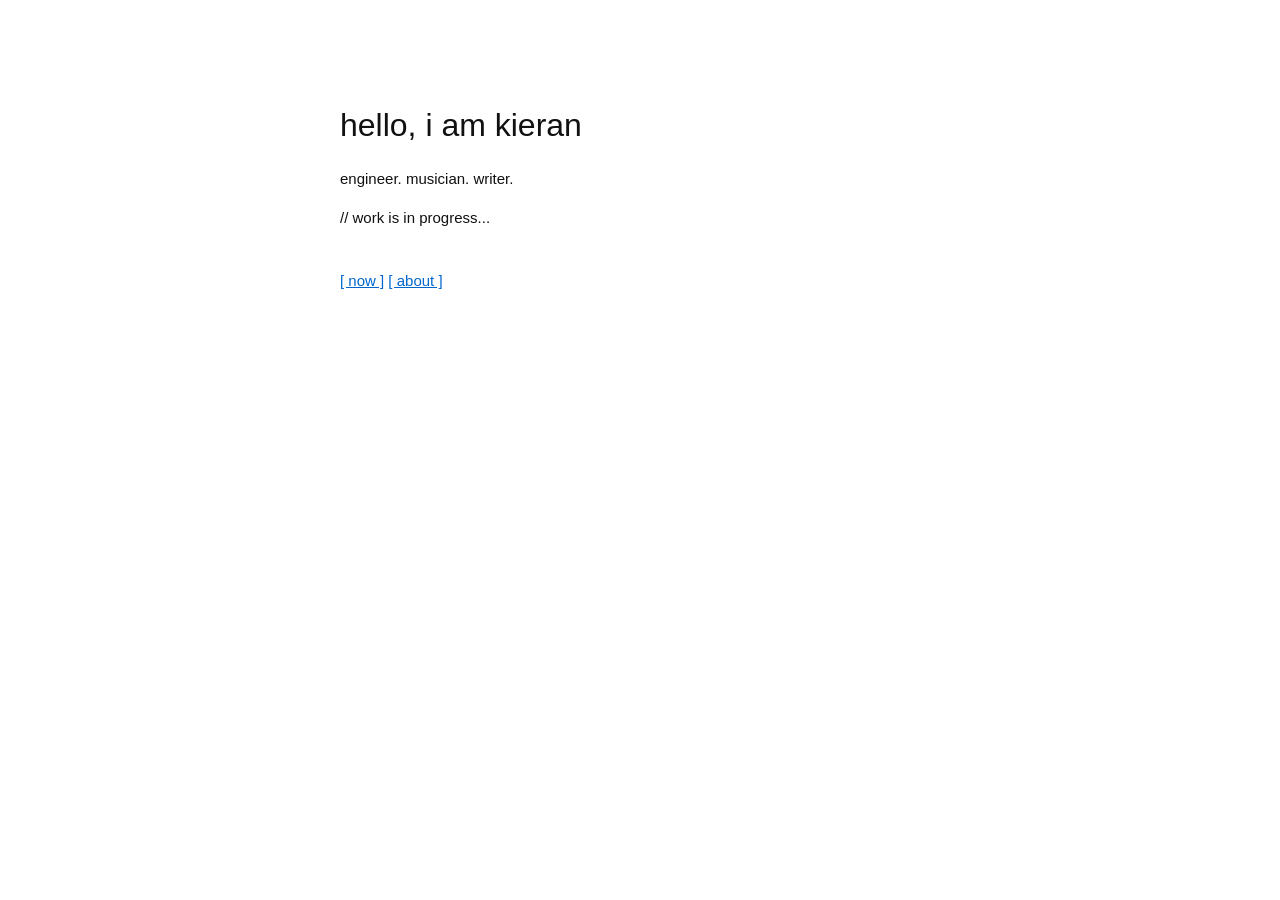
<file: index.html>
<!DOCTYPE html>
<html>
<head>
    <link rel="stylesheet" href="style.css">
    <title>kieran - main</title>
</head>
<body>

<h1>hello, i am kieran</h1>

<p>engineer. musician. writer.</p>

<p>// work is in progress...</p>

<br>

<a href="now.html">[ now ]</a>
<a href="about.html">[ about ]</a>

</body>
</html>
</file>
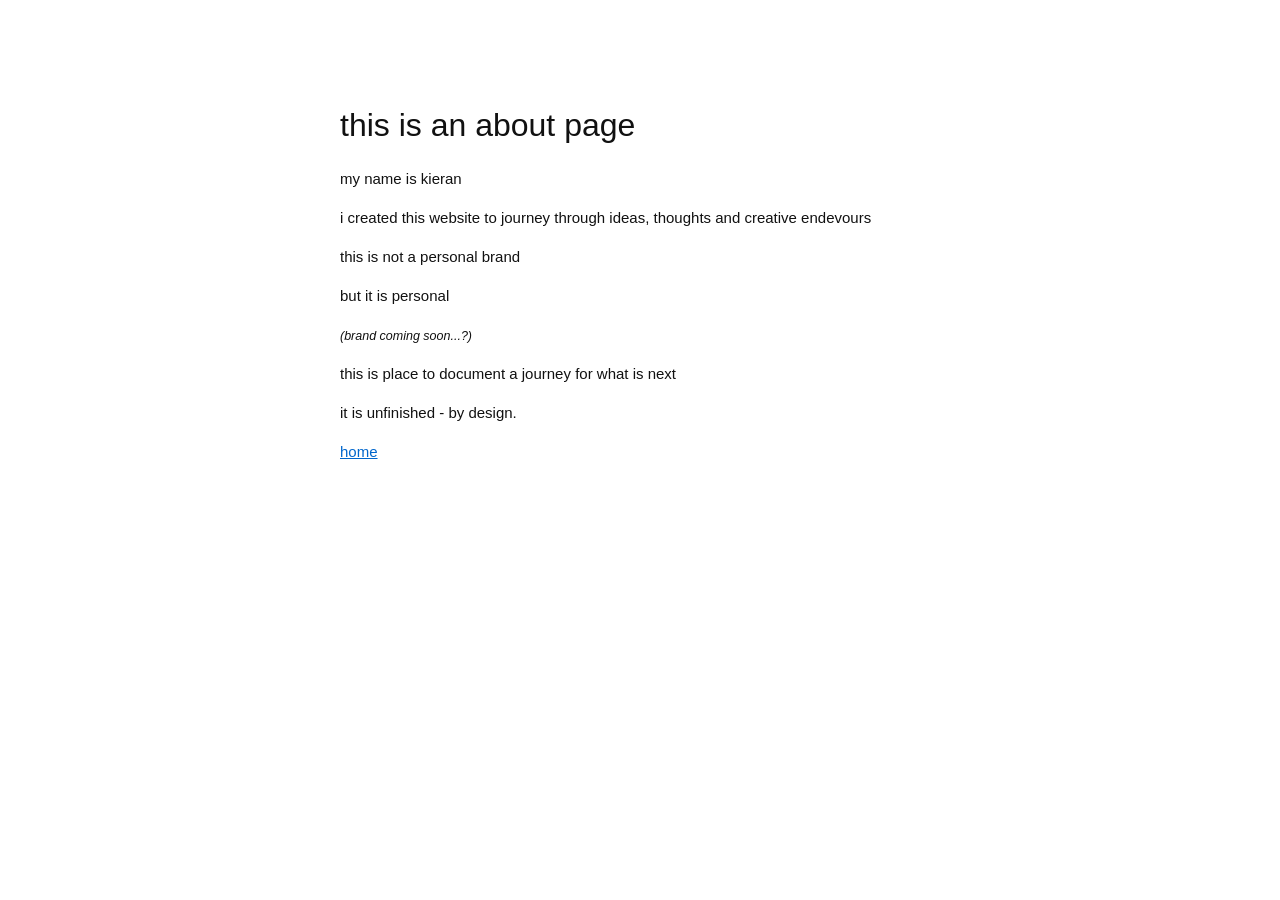
<file: about.html>
<!DOCTYPE html>
<html>
<head>
    <title>about</title>
    <link rel="stylesheet" href="style.css">
</head>
<body>
  <h1>this is an about page</h1>

  <p>my name is kieran</p>
  <p>i created this website to journey through ideas, thoughts and creative endevours</p>
  <p>this is not a personal brand</p>
  <p>but it is personal</p>
  <small><em>(brand coming soon...?)</em></small>
  <p>this is place to document a journey for what is next</p>
  <p>it is unfinished - by design.</p>

  <p><a href="index.html">home</a></p>
</body>
</html>
</file>
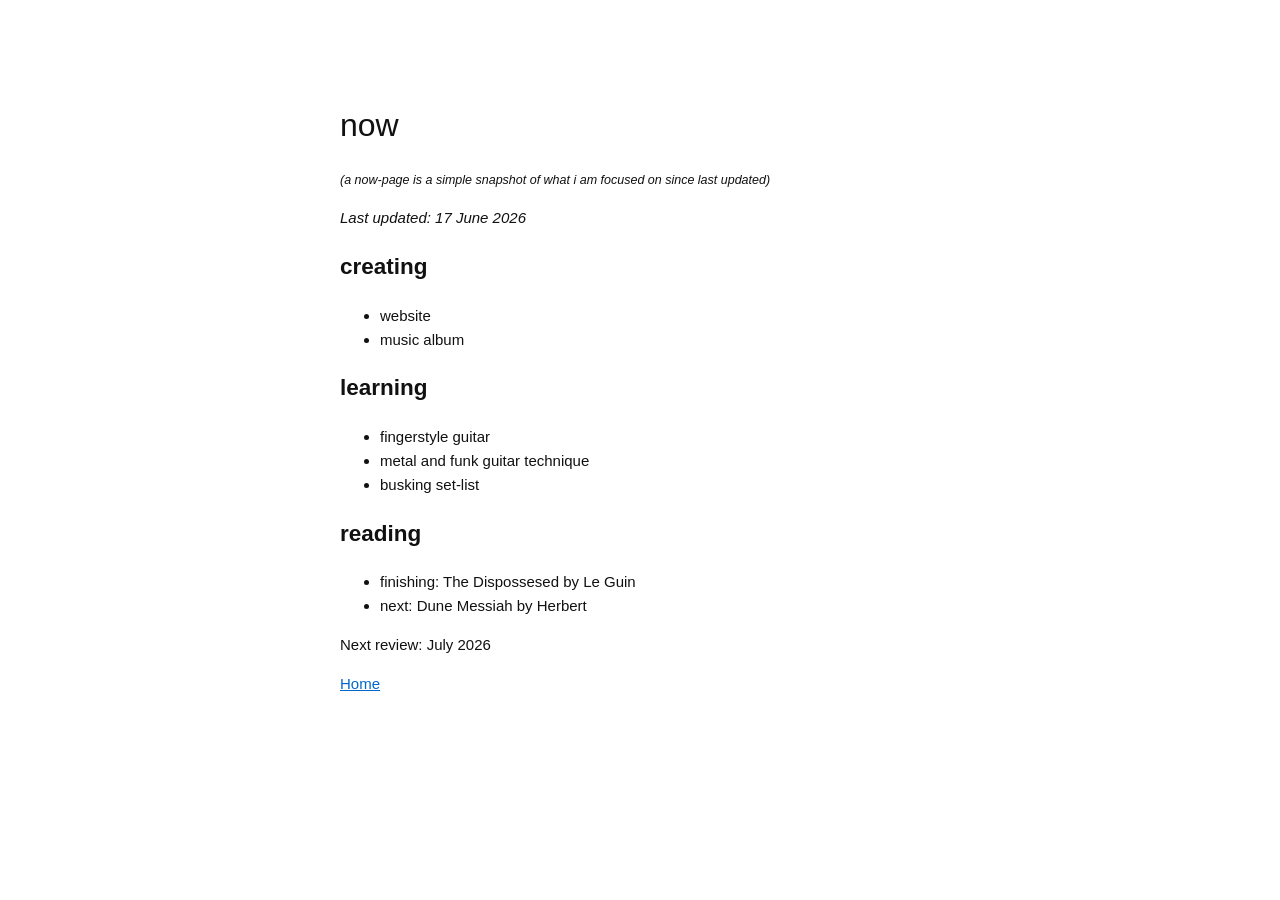
<file: now.html>
<!DOCTYPE html>
<html>
<head>
    <title>now | what is kieran up to?</title>
    <link rel="stylesheet" href="style.css">
</head>
<body>

    <h1>now</h1>
    <small><em>(a now-page is a simple snapshot of what i am focused on since last updated)</em></small>

    <p><em>Last updated: 17 June 2026</em></p>

    <h2>creating</h2>
    <ul>
        <li>website</li>
        <li>music album</li>
    </ul>

    <h2>learning</h2>
    <ul>
        <li>fingerstyle guitar</li>
        <li>metal and funk guitar technique</li>
        <li>busking set-list</li>
    </ul>

    <h2>reading</h2>
    <ul>
        <li>finishing: The Dispossesed by Le Guin</li>
        <li>next: Dune Messiah by Herbert</li>
    </ul>

    <p>Next review: July 2026</p>

    <p><a href="index.html">Home</a></p>

</body>
</html>
</file>
<file: style.css>
body {
    max-width: 600px;
    margin: 100px auto;
    padding: 0 20px;

    font-family: Helvetica, Arial, sans-serif;
    font-size: 15px;
    line-height: 1.6;

    color: #111;
    background: #fff;
}

h1 {
    font-size: 2rem;
    font-weight: normal;
    margin-bottom: 1rem;
}

a {
    color: #0066cc;
}

a:hover {
    text-decoration: underline;
}
</file>
